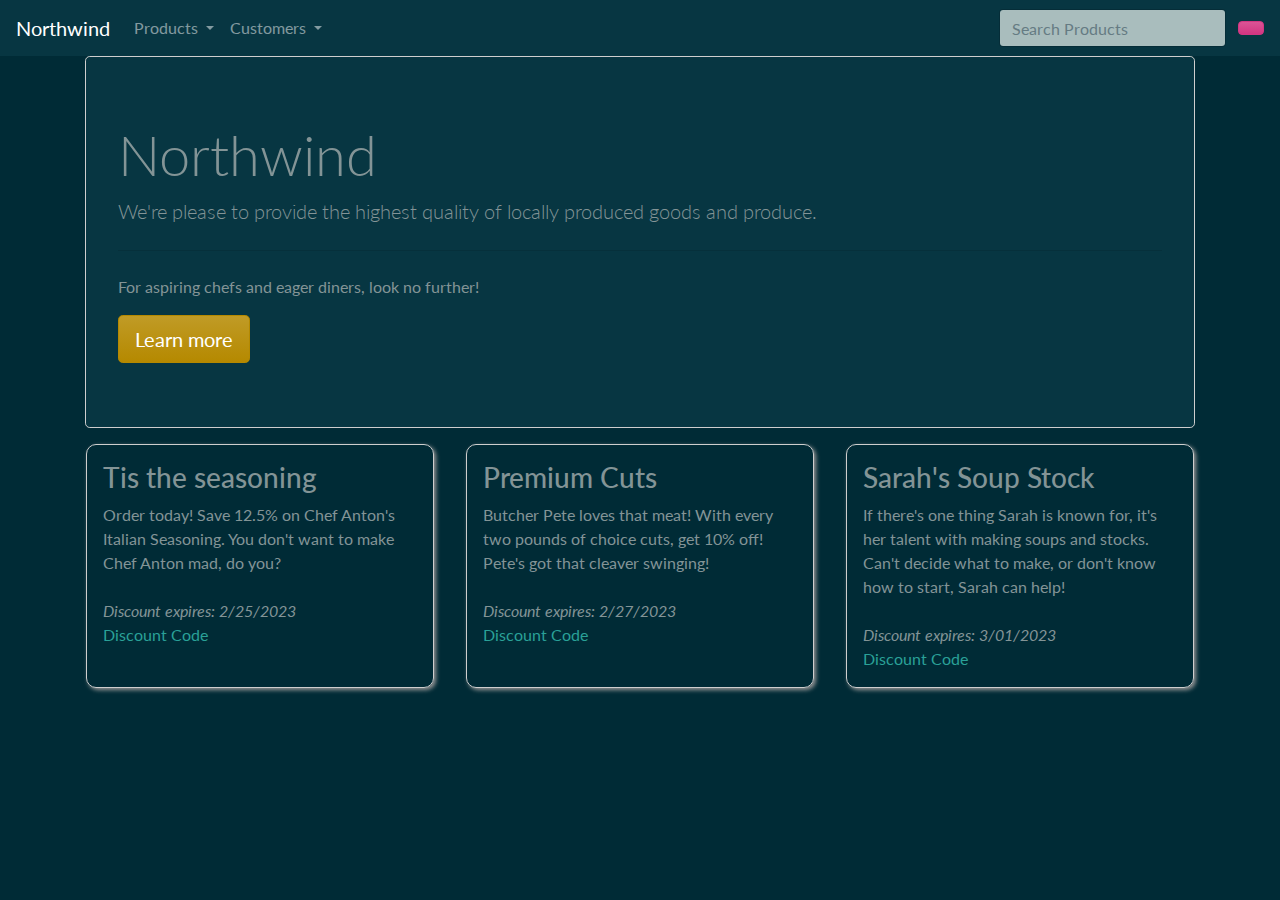
<file: index.html>
<!DOCTYPE html>
<html lang="en">
<head>
    <meta charset="UTF-8">
    <meta http-equiv="X-UA-Compatible" content="IE=edge">
    <meta name="viewport" content="width=device-width, initial-scale=1.0">
    <title>Northwind</title>
    <!-- bootstrap css -->
    <!-- <link rel="stylesheet" href="https://cdn.jsdelivr.net/npm/bootstrap@4.6.2/dist/css/bootstrap.min.css" integrity="sha384-xOolHFLEh07PJGoPkLv1IbcEPTNtaed2xpHsD9ESMhqIYd0nLMwNLD69Npy4HI+N" crossorigin="anonymous"> -->
    <link rel="stylesheet" href="css/bootstrap.min.css">
    <!-- font awesome -->
    <link rel="stylesheet" href="https://cdnjs.cloudflare.com/ajax/libs/font-awesome/6.2.1/css/all.min.css" integrity="sha512-MV7K8+y+gLIBoVD59lQIYicR65iaqukzvf/nwasF0nqhPay5w/9lJmVM2hMDcnK1OnMGCdVK+iQrJ7lzPJQd1w==" crossorigin="anonymous" referrerpolicy="no-referrer" />
    <!-- google font -->
    <link href="https://fonts.googleapis.com/css?family=Lato" rel="stylesheet">
    <!-- custom css -->
    <link href="css/client.css" rel="stylesheet" />
</head>
<body>
    <!-- toast -->
    <div id="toast" class="toast">
        <div class="toast-header">
            <strong class="mr-auto" id="product">Product Name</strong>
            <button type="button" class="ml-2 mb-1 close" data-dismiss="toast" aria-label="Close">
                <span aria-hidden="true">&times;</span>
            </button>
        </div>
        <div class="toast-body">
            Discount Code: <strong id="code"></strong>
        </div>
    </div>
    <!-- navbar -->
    <nav class="navbar navbar-expand-md navbar-dark bg-dark">
        <a class="navbar-brand" href="#"> <i class="fa-regular fa-compass"></i> Northwind</a>
        <button class="navbar-toggler" type="button" data-toggle="collapse" data-target="#navbarSupportedContent" aria-controls="navbarSupportedContent" aria-expanded="false" aria-label="Toggle navigation">
            <span class="navbar-toggler-icon"></span>
        </button>
        <div class="collapse navbar-collapse" id="navbarSupportedContent">
            <ul class="navbar-nav mr-auto">
                <li class="nav-item dropdown">
                    <a class="nav-link dropdown-toggle" href="#" id="productDropdown" role="button" data-toggle="dropdown" aria-haspopup="true" aria-expanded="false">
                        <i class="fa-solid fa-industry"></i> Products
                    </a>
                    <div class="dropdown-menu" aria-labelledby="productDropdown">
                        <a class="dropdown-item" href="#"> <i class="fa-solid fa-book"></i> Browse Categories</a>
                        <a class="dropdown-item" href="#"><i class="fa-solid fa-magnifying-glass"></i> Product Search</a>
                        <div class="dropdown-divider"></div>
                        <a class="dropdown-item" href="#"><i class="fa-solid fa-tag"></i> Current Discounts</a>
                    </div>
                </li>
                <li class = "nav-item dropdown">
                    <a class="nav-link dropdown-toggle" href="#" id="customerDropdown" role="button" data-toggle="dropdown" aria-haspopup="true" aria-expanded="false">
                        <i class="fa-solid fa-users"></i> Customers
                    </a>
                    <div class="dropdown-menu" aria-labelledby="customerDropdown">
                        <a class="dropdown-item" href="#"><i class="fa-regular fa-user"></i> Account</a>
                        <a class="dropdown-item" href="#"><i class="fa-solid fa-address-card"></i> Register</a>
                        <a class="dropdown-item" href="#"><i class="fa-solid fa-door-open"></i> Sign in</a>

                    </div>
                </li>
            </ul>
            <form class="form-inline ml-auto d-none d-md-block">
                <input class="form-control mr-sm-2" type="search" placeholder="Search Products" aria-label="Search">
                <button class="btn btn-danger my-2 my-sm-0" type="submit"><i class="fas fa-search"></i><span class="sr-only">Search</span></button>
            </form>
        </div>
    </nav>
    <!--Test Comment-->
    <div class="container container-fluid">
        
        <div class="jumbotron mb-0"  >
            <h1 class="display-4">Northwind</h1>
            <p class="lead">We're please to provide the highest quality of locally produced goods and produce.</p>
            <hr class="my-4">
            <p>For aspiring chefs and eager diners, look no further!</p>
            <a class="btn btn-primary btn-lg" href="#" role="button">Learn more</a>
          </div>
          <!-- grid -->
        <div class="row">
            <div class="col-md m-3 p-3 discounts">
                <h3>Tis the seasoning</h3>
                <div class="mb-4">
                    Order today! Save 12.5% on Chef Anton's Italian Seasoning.
                    You don't want to make Chef Anton mad, do you?
                </div>
                <i>Discount expires: 2/25/2023</i><br />
                <a href="#" class="code" data-name="Italian Seasoning" data-code="1623"><i class="far fa-hand-point-right"></i> Discount Code</a>
            </div>
            <div class="col-md m-3 p-3 discounts">
                <h3>Premium Cuts</h3>
                <div class="mb-4">
                    Butcher Pete loves that meat! With every two pounds of choice
                    cuts, get 10% off! Pete's got that cleaver swinging!
                </div>
                <i>Discount expires: 2/27/2023</i><br />
                <a href="#" class="code" data-name="Choice Cuts" data-code="3821"><i class="far fa-hand-point-right"></i> Discount Code</a>
            </div>
            <div class="col-md m-3 p-3 discounts">
                <h3>Sarah's Soup Stock</h3>
                <div class="mb-4">
                    If there's one thing Sarah is known for, it's her
                    talent with making soups and stocks. Can't decide what 
                    to make, or don't know how to start, Sarah can help!
                </div>
                <i>Discount expires: 3/01/2023</i><br />
                <a href="#" class="code" data-name="Soup Stock" data-code="6329"><i class="far fa-hand-point-right"></i> Discount Code</a>
            </div>
        </div>
    </div>

    <!-- JQuery -->
    <script src="https://cdn.jsdelivr.net/npm/jquery@3.5.1/dist/jquery.slim.min.js" integrity="sha384-DfXdz2htPH0lsSSs5nCTpuj/zy4C+OGpamoFVy38MVBnE+IbbVYUew+OrCXaRkfj" crossorigin="anonymous"></script>
    <!-- boostrap js -->
<script src="https://cdn.jsdelivr.net/npm/bootstrap@4.6.2/dist/js/bootstrap.bundle.min.js" integrity="sha384-Fy6S3B9q64WdZWQUiU+q4/2Lc9npb8tCaSX9FK7E8HnRr0Jz8D6OP9dO5Vg3Q9ct" crossorigin="anonymous"></script>
<!-- custom js-->
<script src="js/client.js"></script>
</body>
</html>
</file>
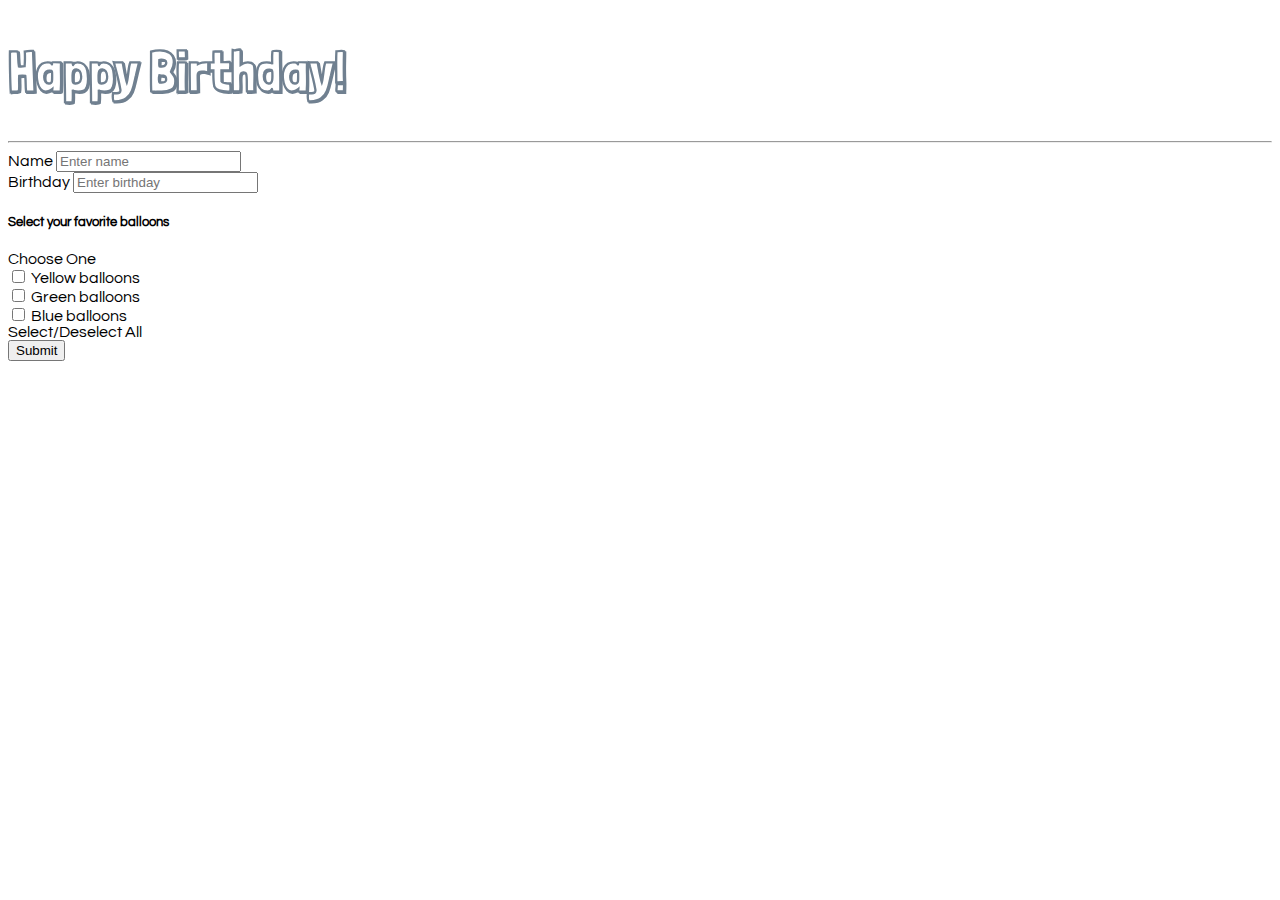
<file: balloons.html>
<!DOCTYPE html>
<html lang="en">
<head>
    <meta charset="UTF-8">
    <meta http-equiv="X-UA-Compatible" content="IE=edge">
    <meta name="viewport" content="width=device-width, initial-scale=1.0">
    <title>Balloons</title>
    <link rel="stylesheet" href="https://stackpath.bootstrapcdn.com/bootstrap/4.2.1/css/bootstrap.min.css" integrity="sha384-GJzZqFGwb1QTTN6wy59ffF1BuGJpLSa9DkKMp0DgiMDm4iYMj70gZWKYbI706tWS" crossorigin="anonymous">
    <!-- pickadate -->
    <link rel="stylesheet" href="css/default.css" />
    <link rel="stylesheet" href="css/default.date.css" />
    <!-- google font -->
    <link href="https://fonts.googleapis.com/css?family=Londrina+Shadow|Questrial" rel="stylesheet">
    <!-- custom css -->
    <style>
        h1 {
            font-family: 'Londrina Shadow';
            color: slategray; 
            font-size: 3.5em;
        }

        body {
            font-family: 'Questrial';
        }
        h1.animate__animated {
            display: inline-block;
        }
        .ball {
            visibility: hidden;
        }
    </style>
    <!-- Animate.css -->
    <link
    rel="stylesheet"
    href="https://cdnjs.cloudflare.com/ajax/libs/animate.css/4.1.1/animate.min.css"
    />
</head>
<body>

    <!-- content -->
    <div class="container">
        <h1 id="attentionSeeker">Happy Birthday!</h1><hr />
        <!-- class="animate__animated animate__heartBeat" -->
        <form role="form">
            <div class="row">
                <div class="col-sm">
                    <div class="form-group">
                        <label for="name">Name</label>
                        <input type="text" class="form-control" id="name" placeholder="Enter name">
                    </div>
                    <div class="form-group">
                        <label for="birthday">Birthday</label>
                        <input type="text" class="form-control" id="birthday" placeholder="Enter birthday" />
                    </div>
                    <div class="card">
                        <div class="card-body">
                            <h5 class="card-title">Select your favorite balloons</h5>

                            <div class="toast" id="toast">
                                <div id="toastBody">Choose One</div>
                            </div>

                            <div class="form-group form-check">
                                <input type="checkbox" class="form-check-input" id="yellow">
                                <label class="form-check-label" for="yellow">Yellow balloons</label>
                            </div>
                            <div class="form-group form-check">
                                <input type="checkbox" class="form-check-input" id="green">
                                <label class="form-check-label" for="green">Green balloons</label>
                            </div>
                            <div class="form-group form-check">
                                <input type="checkbox" class="form-check-input" id="blue">
                                <label class="form-check-label" for="blue">Blue balloons</label>
                            </div>

                            <div class="btn btn-primary" id="checkAll">Select/Deselect All</div>
                        </div>
                    </div>
                    <button type="button" class="btn btn-outline-primary mt-3" id="submit">Submit</button>
                </div>
                <div class="col-sm">
                    <img src="media/yellow.png" class="ball" alt="yellow balloon" id="yellowImg" />
                    <img src="media/green.png" class="ball" alt="green balloon" id="greenImg" />
                    <img src="media/blue.png" class="ball" alt="blue balloon" id="blueImg" />
                </div>
            </div>
        </form>
    </div>
    <!-- JQuery -->
    <script src="https://cdn.jsdelivr.net/npm/jquery@3.5.1/dist/jquery.slim.min.js" integrity="sha384-DfXdz2htPH0lsSSs5nCTpuj/zy4C+OGpamoFVy38MVBnE+IbbVYUew+OrCXaRkfj" crossorigin="anonymous"></script>
    <!--Bootstrap-->
    <script src="https://stackpath.bootstrapcdn.com/bootstrap/4.2.1/js/bootstrap.min.js" integrity="sha384-B0UglyR+jN6CkvvICOB2joaf5I4l3gm9GU6Hc1og6Ls7i6U/mkkaduKaBhlAXv9k" crossorigin="anonymous"></script>
    <!-- pickadate -->
    <script src="/js/picker.js"></script>
    <script src="/js/picker.date.js"></script>
    <!-- custom js -->
    <script src="js/balloons.js"></script>    
</body>
</html>
</file>
<file: css/client.css>
body {
    font-family: 'Lato', sans-serif;
}

.discounts {
    border-radius: 10px;
    box-shadow: 2px 2px 4px 0px rgba(150,150,150,1);
}

.jumbotron, .discounts {
    border: 1px solid #cecece;
    margin-bottom: 0px;
}

.toast {
    position: absolute;
    top: 65px;
    right: 10px;
}
</file>
<file: css/default.css>
/* ==========================================================================
   $BASE-PICKER
   ========================================================================== */
/**
 * Note: the root picker element should *NOT* be styled more than what’s here.
 */
.picker {
  font-size: 16px;
  text-align: left;
  line-height: 1.2;
  color: #000;
  position: absolute;
  z-index: 10000;
  -webkit-user-select: none;
     -moz-user-select: none;
      -ms-user-select: none;
          user-select: none;
  outline: none;
}
/**
 * The picker input element.
 */
.picker__input {
  cursor: default;
}
/**
 * When the picker is opened, the input element is “activated”.
 */
.picker__input.picker__input--active {
  border-color: #0089ec;
}
/**
 * The holder is the only “scrollable” top-level container element.
 */
.picker__holder {
  width: 100%;
  overflow-y: auto;
  -webkit-overflow-scrolling: touch;
}

/*!
 * Default mobile-first, responsive styling for pickadate.js
 * Demo: http://amsul.github.io/pickadate.js
 */
/**
 * Note: the root picker element should *NOT* be styled more than what’s here.
 */
/**
 * Make the holder and frame fullscreen.
 */
.picker__holder,
.picker__frame {
  top: 0;
  bottom: 0;
  left: 0;
  right: 0;
  -ms-transform: translateY(100%);
      transform: translateY(100%);
}
/**
 * The holder should overlay the entire screen.
 */
.picker__holder {
  position: fixed;
  transition: background 0.15s ease-out, transform 0s 0.15s;
  -webkit-backface-visibility: hidden;
}
/**
 * The frame that bounds the box contents of the picker.
 */
.picker__frame {
  position: absolute;
  margin: 0 auto;
  min-width: 256px;
  max-width: 666px;
  width: 100%;
  -ms-filter: "progid:DXImageTransform.Microsoft.Alpha(Opacity=0)";
  filter: alpha(opacity=0);
  -moz-opacity: 0;
  opacity: 0;
  transition: all 0.15s ease-out;
}
@media (min-height: 33.875em) {
  .picker__frame {
    overflow: visible;
    top: auto;
    bottom: -100%;
    max-height: 80%;
  }
}
@media (min-height: 40.125em) {
  .picker__frame {
    margin-bottom: 7.5%;
  }
}
/**
 * The wrapper sets the stage to vertically align the box contents.
 */
.picker__wrap {
  display: table;
  width: 100%;
  height: 100%;
}
@media (min-height: 33.875em) {
  .picker__wrap {
    display: block;
  }
}
/**
 * The box contains all the picker contents.
 */
.picker__box {
  background: #fff;
  display: table-cell;
  vertical-align: middle;
}
@media (min-height: 26.5em) {
  .picker__box {
    font-size: 1.25em;
  }
}
@media (min-height: 33.875em) {
  .picker__box {
    display: block;
    font-size: 1.33em;
    border: 1px solid #777;
    border-top-color: #898989;
    border-bottom-width: 0;
    border-radius: 5px 5px 0 0;
    box-shadow: 0 12px 36px 16px rgba(0, 0, 0, 0.24);
  }
}
@media (min-height: 40.125em) {
  .picker__box {
    font-size: 1.5em;
    border-bottom-width: 1px;
    border-radius: 5px;
  }
}
/**
 * When the picker opens...
 */
.picker--opened .picker__holder {
  -ms-transform: translateY(0);
      transform: translateY(0);
  background: transparent;
  -ms-filter: "progid:DXImageTransform.Microsoft.gradient(startColorstr=#1E000000,endColorstr=#1E000000)";
  zoom: 1;
  background: rgba(0, 0, 0, 0.32);
  transition: background 0.15s ease-out;
}
.picker--opened .picker__frame {
  -ms-transform: translateY(0);
      transform: translateY(0);
  -ms-filter: "progid:DXImageTransform.Microsoft.Alpha(Opacity=100)";
  filter: alpha(opacity=100);
  -moz-opacity: 1;
  opacity: 1;
}
@media (min-height: 33.875em) {
  .picker--opened .picker__frame {
    top: auto;
    bottom: 0;
  }
}
</file>
<file: css/default.date.css>
/* ==========================================================================
   $BASE-DATE-PICKER
   ========================================================================== */
/**
 * The picker box.
 */
.picker__box {
  padding: 0 1em;
}
/**
 * The header containing the month and year stuff.
 */
.picker__header {
  text-align: center;
  position: relative;
  margin-top: .75em;
}
/**
 * The month and year labels.
 */
.picker__month,
.picker__year {
  font-weight: 500;
  display: inline-block;
  margin-left: .25em;
  margin-right: .25em;
}
.picker__year {
  color: #999;
  font-size: .8em;
  font-style: italic;
}
/**
 * The month and year selectors.
 */
.picker__select--month,
.picker__select--year {
  border: 1px solid #b7b7b7;
  height: 2em;
  padding: .5em;
  margin-left: .25em;
  margin-right: .25em;
}
@media (min-width: 24.5em) {
  .picker__select--month,
  .picker__select--year {
    margin-top: -0.5em;
  }
}
.picker__select--month {
  width: 35%;
}
.picker__select--year {
  width: 22.5%;
}
.picker__select--month:focus,
.picker__select--year:focus {
  border-color: #0089ec;
}
/**
 * The month navigation buttons.
 */
.picker__nav--prev,
.picker__nav--next {
  position: absolute;
  padding: .5em 1.25em;
  width: 1em;
  height: 1em;
  box-sizing: content-box;
  top: -0.25em;
}
@media (min-width: 24.5em) {
  .picker__nav--prev,
  .picker__nav--next {
    top: -0.33em;
  }
}
.picker__nav--prev {
  left: -1em;
  padding-right: 1.25em;
}
@media (min-width: 24.5em) {
  .picker__nav--prev {
    padding-right: 1.5em;
  }
}
.picker__nav--next {
  right: -1em;
  padding-left: 1.25em;
}
@media (min-width: 24.5em) {
  .picker__nav--next {
    padding-left: 1.5em;
  }
}
.picker__nav--prev:before,
.picker__nav--next:before {
  content: " ";
  border-top: .5em solid transparent;
  border-bottom: .5em solid transparent;
  border-right: 0.75em solid #000;
  width: 0;
  height: 0;
  display: block;
  margin: 0 auto;
}
.picker__nav--next:before {
  border-right: 0;
  border-left: 0.75em solid #000;
}
.picker__nav--prev:hover,
.picker__nav--next:hover {
  cursor: pointer;
  color: #000;
  background: #b1dcfb;
}
.picker__nav--disabled,
.picker__nav--disabled:hover,
.picker__nav--disabled:before,
.picker__nav--disabled:before:hover {
  cursor: default;
  background: none;
  border-right-color: #f5f5f5;
  border-left-color: #f5f5f5;
}
/**
 * The calendar table of dates
 */
.picker__table {
  text-align: center;
  border-collapse: collapse;
  border-spacing: 0;
  table-layout: fixed;
  font-size: inherit;
  width: 100%;
  margin-top: .75em;
  margin-bottom: .5em;
}
@media (min-height: 33.875em) {
  .picker__table {
    margin-bottom: .75em;
  }
}
.picker__table td {
  margin: 0;
  padding: 0;
}
/**
 * The weekday labels
 */
.picker__weekday {
  width: 14.285714286%;
  font-size: .75em;
  padding-bottom: .25em;
  color: #999;
  font-weight: 500;
  /* Increase the spacing a tad */
}
@media (min-height: 33.875em) {
  .picker__weekday {
    padding-bottom: .5em;
  }
}
/**
 * The days on the calendar
 */
.picker__day {
  padding: .3125em 0;
  font-weight: 200;
  border: 1px solid transparent;
}
.picker__day--today {
  position: relative;
}
.picker__day--today:before {
  content: " ";
  position: absolute;
  top: 2px;
  right: 2px;
  width: 0;
  height: 0;
  border-top: 0.5em solid #0059bc;
  border-left: .5em solid transparent;
}
.picker__day--disabled:before {
  border-top-color: #aaa;
}
.picker__day--outfocus {
  color: #ddd;
}
.picker__day--infocus:hover,
.picker__day--outfocus:hover {
  cursor: pointer;
  color: #000;
  background: #b1dcfb;
}
.picker__day--highlighted {
  border-color: #0089ec;
}
.picker__day--highlighted:hover,
.picker--focused .picker__day--highlighted {
  cursor: pointer;
  color: #000;
  background: #b1dcfb;
}
.picker__day--selected,
.picker__day--selected:hover,
.picker--focused .picker__day--selected {
  background: #0089ec;
  color: #fff;
}
.picker__day--disabled,
.picker__day--disabled:hover,
.picker--focused .picker__day--disabled {
  background: #f5f5f5;
  border-color: #f5f5f5;
  color: #ddd;
  cursor: default;
}
.picker__day--highlighted.picker__day--disabled,
.picker__day--highlighted.picker__day--disabled:hover {
  background: #bbb;
}
/**
 * The footer containing the "today", "clear", and "close" buttons.
 */
.picker__footer {
  text-align: center;
}
.picker__button--today,
.picker__button--clear,
.picker__button--close {
  border: 1px solid #fff;
  background: #fff;
  font-size: .8em;
  padding: .66em 0;
  font-weight: bold;
  width: 33%;
  display: inline-block;
  vertical-align: bottom;
}
.picker__button--today:hover,
.picker__button--clear:hover,
.picker__button--close:hover {
  cursor: pointer;
  color: #000;
  background: #b1dcfb;
  border-bottom-color: #b1dcfb;
}
.picker__button--today:focus,
.picker__button--clear:focus,
.picker__button--close:focus {
  background: #b1dcfb;
  border-color: #0089ec;
  outline: none;
}
.picker__button--today:before,
.picker__button--clear:before,
.picker__button--close:before {
  position: relative;
  display: inline-block;
  height: 0;
}
.picker__button--today:before,
.picker__button--clear:before {
  content: " ";
  margin-right: .45em;
}
.picker__button--today:before {
  top: -0.05em;
  width: 0;
  border-top: 0.66em solid #0059bc;
  border-left: .66em solid transparent;
}
.picker__button--clear:before {
  top: -0.25em;
  width: .66em;
  border-top: 3px solid #e20;
}
.picker__button--close:before {
  content: "\D7";
  top: -0.1em;
  vertical-align: top;
  font-size: 1.1em;
  margin-right: .35em;
  color: #777;
}
.picker__button--today[disabled],
.picker__button--today[disabled]:hover {
  background: #f5f5f5;
  border-color: #f5f5f5;
  color: #ddd;
  cursor: default;
}
.picker__button--today[disabled]:before {
  border-top-color: #aaa;
}

/* ==========================================================================
   $DEFAULT-DATE-PICKER
   ========================================================================== */
</file>
